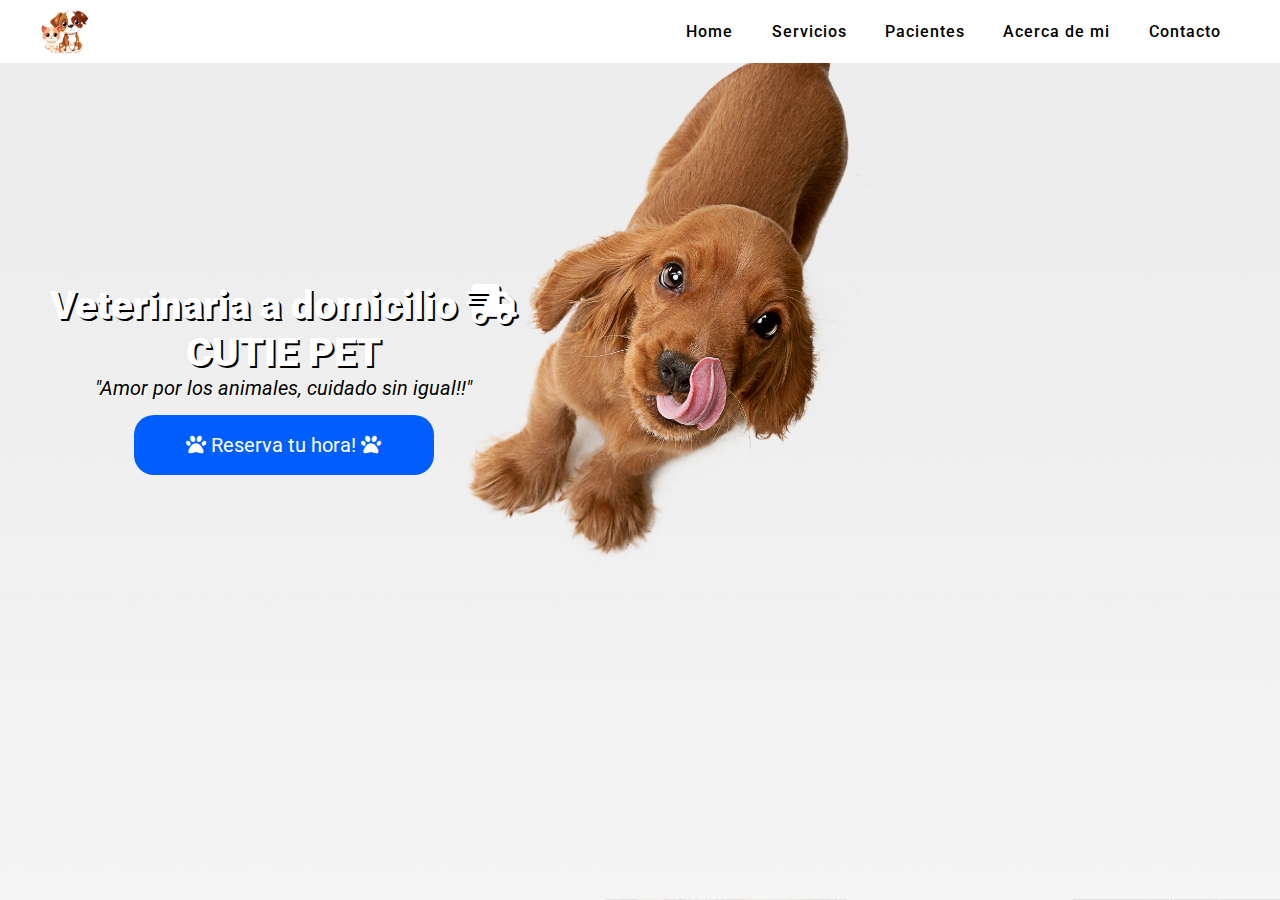
<file: index.html>
<!DOCTYPE html>
<html lang="en">
<head>
    <meta charset="UTF-8">
    <meta name="viewport" content="width=device-width, initial-scale=1.0">
    <title>Document</title>
    <!-- Link CSS -->
    <link rel="stylesheet" href="./assets/css/styles.css">
    <!-- Link Font-Awesome -->
    <link rel="stylesheet" href="https://cdnjs.cloudflare.com/ajax/libs/font-awesome/6.4.0/css/all.min.css">
    <!-- Link de Google Fonts -->
    <link rel="preconnect" href="https://fonts.googleapis.com">
<link rel="preconnect" href="https://fonts.gstatic.com" crossorigin>
<link href="https://fonts.googleapis.com/css2?family=Roboto:wght@300;500;700;900&display=swap" rel="stylesheet">

</head>
<body>

    <div class="container" id="lp">

        <header>
            <a href="#" class="logo"><img src="./assets/img/logo.jpg" alt=""></a>
            <nav class="navbar">
              <div class="btn">
                <i class="fas fa-times close-btn" style="color: black"></i>
              </div>
              <a href="./index.html">Home</a>
              <a href="./servicios.html">Servicios </a>
              <a href="pacientes.html">Pacientes </i></a>
              <a href="#">Acerca de mi </a>
              <a href="#">Contacto </a>
            </nav>
            <div class="btn">
              <i class="fas fa-bars menu-btn" style="color: black"></i>
            </div>
          </header>

          <section>
            <aside>

                <div class="customtit"><h2>Veterinaria a domicilio <i class="fa-solid fa-truck-fast" style="color: #ffffff;"></i> <br/> CUTIE PET</h2></div>
                <div class="customp"><p>"Amor por los animales, cuidado sin igual!!"</p></div>
                <div class="custombutton"><button><i class="fa-solid fa-paw" style="color: #ffffff;"></i> Reserva tu hora! <i class="fa-solid fa-paw" style="color: #ffffff;"></i></button></div>
                
                
            </aside>

            <main>

            </main>
          </section>


    </div>

    
  
    

      <script src="./assets/js/main.js"></script>
</body>
</html>
</file>
<file: assets/css/styles.css>
* {
    margin: 0;
    padding: 0;
    box-sizing: border-box;
    text-decoration: none; 
    font-family: 'Roboto', sans-serif;  
  } 

  
  body {
    background: #ffffff;
    height: 100vh;    
  }

  .container{
    height: 100vh;
    background-image:linear-gradient(rgba(0, 0, 0, 0), rgba(0, 0, 0, 0)), url(../img/bgdd.jpg);
    background-position: center;
    background-size: cover;
    background-repeat: no-repeat;
   
  }


  
  header {

    position: sticky;
    width: 100%;
    display: flex;
    justify-content: space-between;
    align-items: center;
    padding: 5px 40px;
    background: rgb(255, 255, 255);
    color: black;
  } 


  .logo img{
    width: 50px;
    padding-top: 4px;    
    border-radius: 20px;
  }

  
  header .navbar {
    position: relative;
    display: flex;
    justify-content: center;
    align-items: center;
  }
  
  header .navbar a {
    font-size: 1rem;
    font-weight: 500;
    text-decoration: none;
    margin: 0 0.2rem;
    padding: 1rem 1rem;    
    color: #000000;
    letter-spacing: 1px;
  }
  
  header .navbar a:hover
   {
    color: white;
    background-color: rgb(62, 62, 255);
    border-radius: 20px;
    transition: all 1s;
  }
  
  header .btn {
    font-size: 25px;
    cursor: pointer;
    display: none;
  }
 




  /* --------------------------------------------------------------------------------------------------------------------------------- */

  section{
    display: flex;
  }

  aside{
    height: 70vh;
    text-align: center;
    display: flex;
    flex-direction: column;
    justify-content: center;
    align-items: center;
    padding: 0 50px 0 50px;
  }

  h2{
    color: white;
    font-weight: 900;
    font-size: 40px;  
    text-shadow: 2px 2px black; 
    
  }

  .customp{
    font-style: italic;
    font-size: 20px;
    color: rgb(0, 0, 0);
    text-shadow: 1px 1px rgb(255, 255, 255);
  }

  .custombutton {
    margin-top: 15px;
  }

  .custombutton button{
    width: 300px;
    height: 60px;
    border-radius: 20px;
    border: none;     
    background-color: rgb(0, 94, 255);
    cursor: pointer;
    font-size: 20px;
    color: rgb(255, 255, 255);    
    
  }

  button:hover{
    letter-spacing: 2px;
    transition: all 1s;
  }

  main{
    height: 100%;
  }

  


  @media (max-width: 991px) {
    html {
      font-size: 0.9rem;
    }
    header {
      padding: 1rem 2rem;
    }
  }
  
  @media (max-width: 768px) {
    header .btn {
      display: block;
    }
  
    header .navbar {
      position: fixed;
      flex-direction: column;
      min-width: 300px;
      height: 100vh;
      background: rgb(255, 255, 255);
      top: 0;
      right: -100%;
      transition: all 0.9s;
      align-items: flex-start;
      justify-content: flex-start;
      padding-top: 10rem;
    }
  
    header .navbar.active2 {
      right: 0;
      transition: 0.7s;
    }
  
    header .navbar .close-btn {
      position: absolute;
      top: 0;
      left: 0;
      margin: 25px;
    }
  
    header .navbar a {
      display: block;
      font-size: 1.9rem;
      margin: 15px;
      padding: 0.5rem 15px;
    }
  
    header .navbar a:hover {
      background: #21293a;
      color: #fff;
    }
  
    header .logo {
      font-size: 25px;
      font-weight: 500;
    }
  }
</file>
